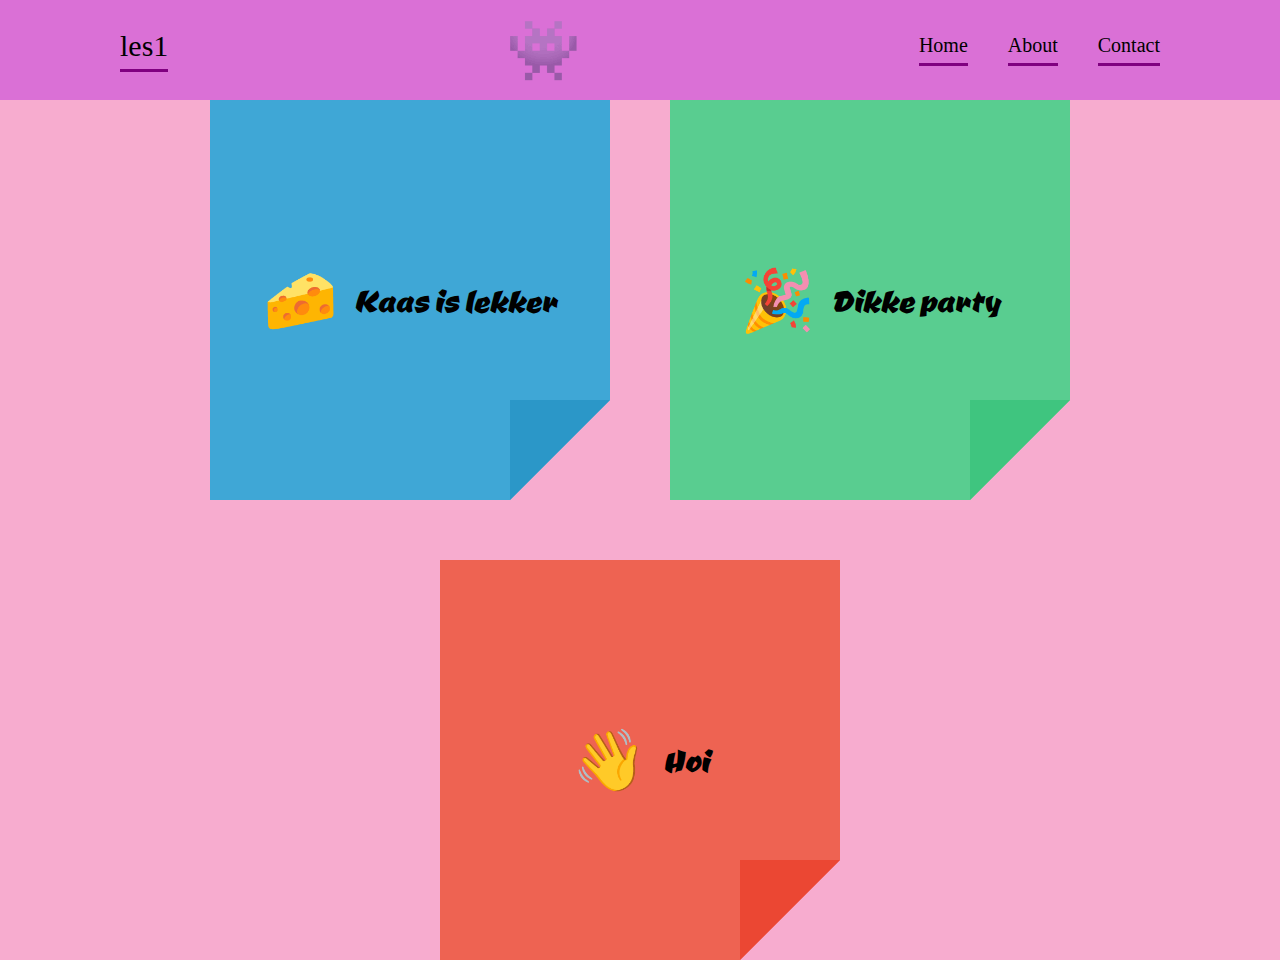
<file: les1/index.html>
<!DOCTYPE html>
<html lang="en">
<head>
    <meta charset="UTF-8">
    <meta http-equiv="X-UA-Compatible" content="IE=edge">
    <meta name="viewport" content="width=device-width, initial-scale=1.0">
    <title>Post-its</title>
    <link rel="preconnect" href="https://fonts.googleapis.com">
    <link rel="preconnect" href="https://fonts.gstatic.com" crossorigin="">
    <link href="https://fonts.googleapis.com/css2?family=Ceviche+One&amp;display=swap" rel="stylesheet">
    <link rel="stylesheet" href="style.css">
</head>
<body>
    <header>
        <p id="title">les1</p>
        <div id="emoji">👾</div>
        <nav>
            <ul>
                <li><p>Home</p></li>
                <li><p>About</p></li>
                <li><p>Contact</p></li>
            </ul>
        </nav>
    </header>
    <div id="opdracht">
        <figure class="post post1">
            <div id="emoji">🧀 &nbsp</div>
            <h2>Kaas is lekker</h2>
        </figure>
        <figure class="post post2">
            <div id="emoji">🎉 &nbsp</div>
            <h2>Dikke party</h2>
        </figure>
        <figure class="post post3">
            <div id="emoji">👋 &nbsp</div>
            <h2>Hoi</h2>
        </figure>
    </div>
</body>
</html>
</file>
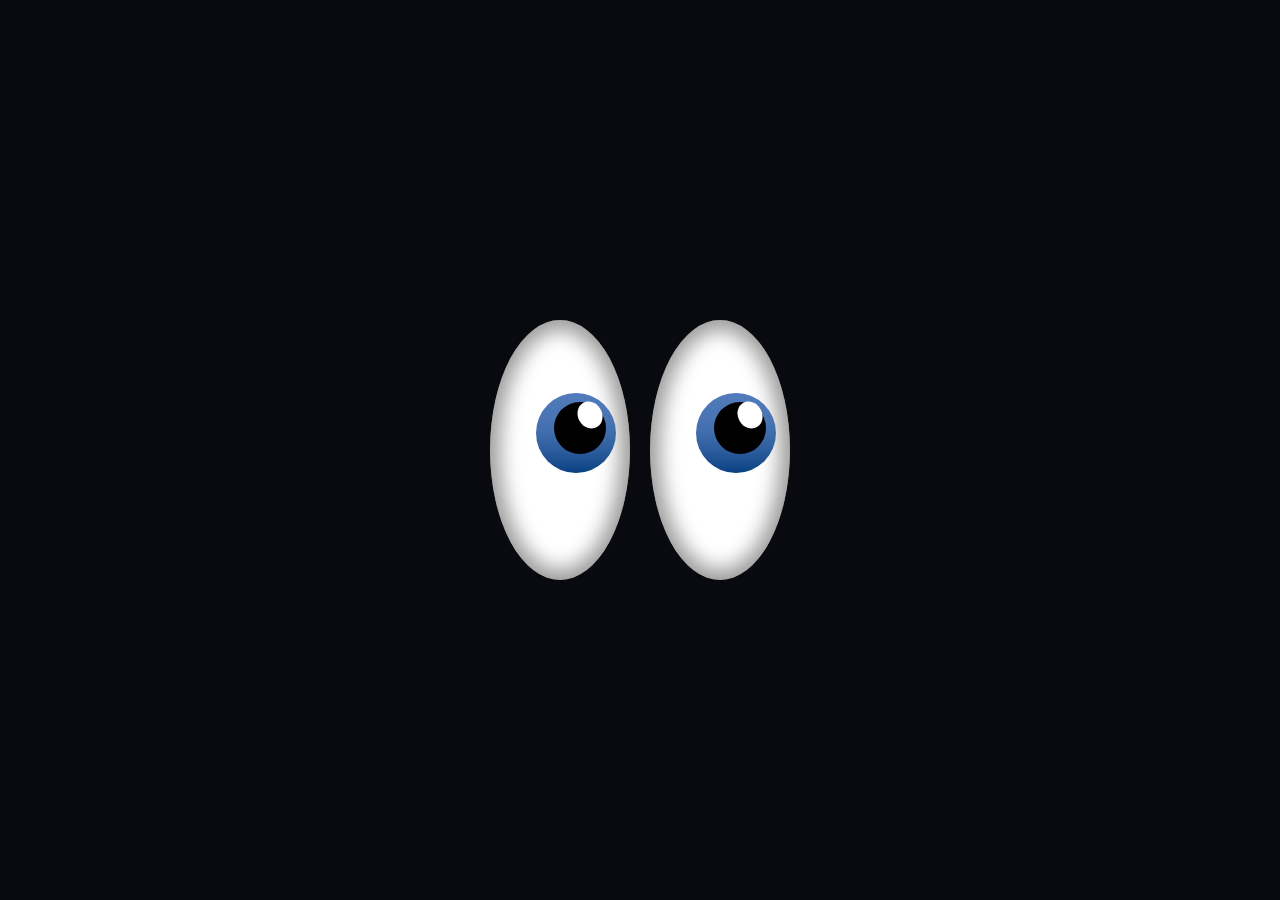
<file: les2/index.html>
<!DOCTYPE html>
<html lang="nl">
<head>
    <meta charset="UTF-8">
    <meta http-equiv="X-UA-Compatible" content="IE=edge">
    <meta name="viewport" content="width=device-width, initial-scale=1.0">
    <link rel="stylesheet" href="style.css">
    <title>Eyes live LES2</title>
</head>
<body class="u-flex">
    <figure class="eyes">
        <div class="eye u-flex">
            <div class="iris u-flex">
                <div class="pupil"></div>
                <div class="shimmering"></div>
            </div>
        </div>
    </figure>
    <figure class="eyes">
        <div class="eye u-flex">
            <div class="iris u-flex">
                <div class="pupil"></div>
                <div class="shimmering"></div>
            </div>
        </div>
    </figure>
</body>
</html>
</file>
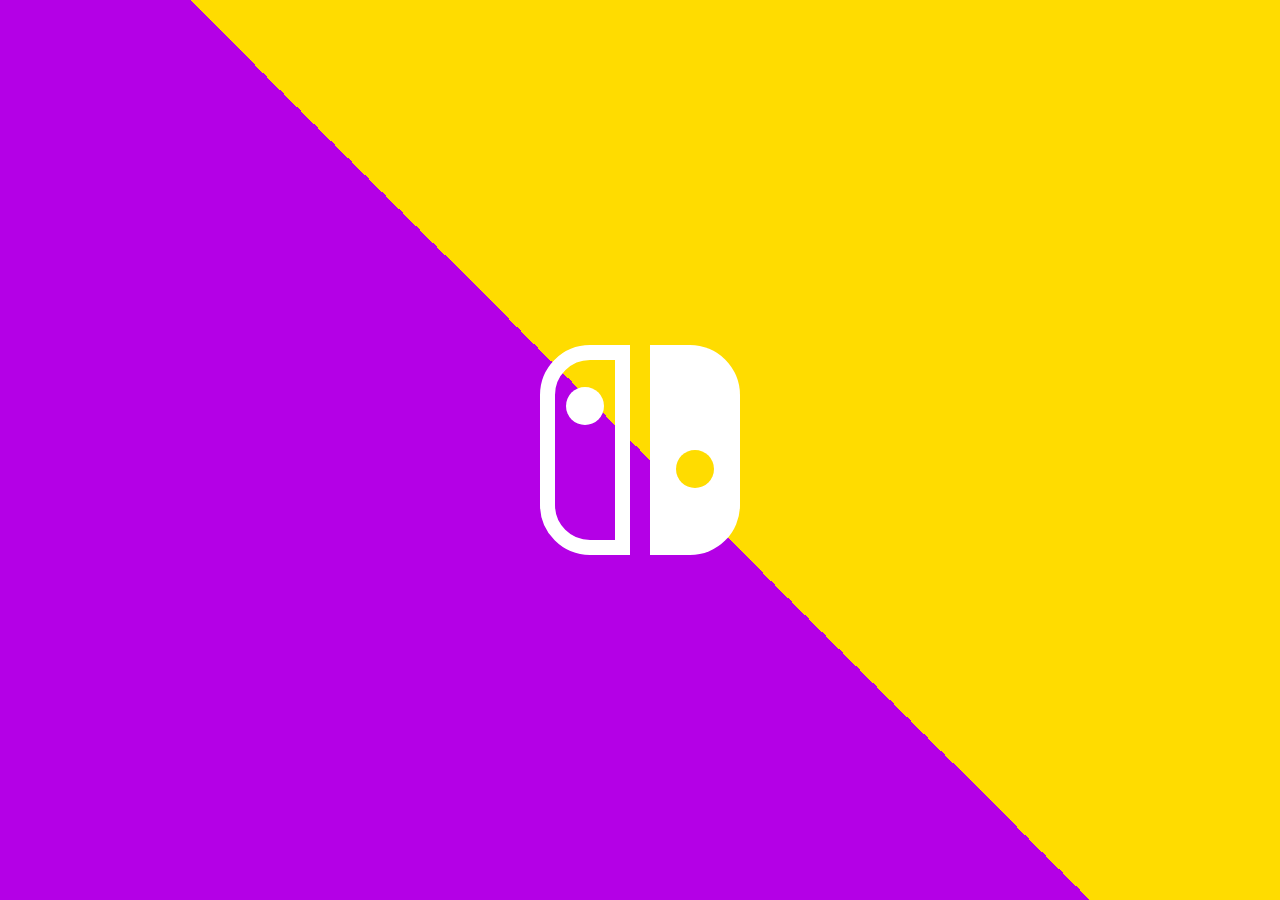
<file: les3/index.html>
<!DOCTYPE html>
<html lang="nl">
<head>
    <meta charset="UTF-8">
    <meta http-equiv="X-UA-Compatible" content="IE=edge">
    <meta name="viewport" content="width=device-width, initial-scale=1.0">
    <link rel="stylesheet" href="style.css">
    <title>les3 Ninteod Switch Logo</title>
</head>
<body>
    <figure class="switchLogo">
        <div class="joycon joycon--left">
            <div class="stick stick--left"></div>
        </div>
        <div class="joycon joycon--right">
            <div class="stick stick--right"></div>
        </div>
    </figure>
</body>
</html>
</file>
<file: les1/style.css>
*,
*::before,
*::after {
	margin: 0;
	padding: 0;
	box-sizing: border-box;
}

html {
	font-size: 62.5%;
}

#opdracht {
	min-height: 90vh;
	display: flex;
	justify-content: center;
	align-items: center;
	background: #f7accf;
	font-family: "Ceviche One", cursive;
	font-size: 1.6rem;
	gap: 60px;
	flex-wrap: wrap;
}

.post {
	flex-shrink: 0;
	width: 400px;
	height: 400px;
	position: relative;
	transform-origin: top left;
	transition: 0.9s transform;
	clip-path: polygon(0% 0%, 100% 0%, 100% 30rem, 30rem 100%, 0% 100%);
	display: flex;
	justify-content: center;
	align-items: center;
}

.post1 {
	background: #3fa7d6;
}
.post2 {
	background: #59cd90;
}
.post3 {
	background: #ee6352;
}
.post::after {
	content: "";
	width: 100px;
	height: 100px;
	position: absolute;
	bottom: 0;
	right: 0;
}

.post1::after {
	background: #2b97c8;
}

.post2::after {
	background: #3fc57f;
}

.post3::after {
	background: #eb4733;
}

.post:hover {
	transform: rotate(5deg);
	transition: 0.5s transform;
}

h2 {
	font-size: 250%;
	font-weight: 400;
}

@media screen and (max-width: 1200px) {
	.post:hover {
		transform: none;
	}
}

header {
	height: 10vh;
	background: #da70d6;
	display: flex;
	flex-direction: row;
	align-items: center;
	justify-content: space-between;
	padding: 50px 100px;
}

li {
	display: inline;
	float: left;
}

p {
	display: block;
	margin: 20px;
	font-size: 2rem;
	padding-bottom: 6px;
	border-bottom: 3px solid purple;
}

#title {
	font-size: 3rem;
	border-bottom: 3px solid purple;
}

#emoji {
	font-size: 60px;
}
</file>
<file: les2/style.css>
* {
	box-sizing: border-box;
	padding: 0;
	margin: 0;
}
body {
	min-height: 100vh;
	background: #090910;
	gap: 20px;
}

.eye {
	width: 140px;
	height: 260px;
	background: white;
	border-radius: 50%;
	box-shadow: inset 0px 0px 20px 10px rgba(0, 0, 0, 0.4);
	position: relative;
}

.iris {
	width: 80px;
	height: 80px;
	background: #30d733;
	background: linear-gradient(#527cbb, 70%, #094082);
	border-radius: 50%;
	position: absolute;
	top: 28%;
	right: 10%;
}

.pupil {
	width: 65%;
	height: 65%;
	background: black;
	border-radius: 50%;
	position: absolute;
	top: 12%;
	right: 12%;
}

.shimmering {
	width: 30%;
	height: 35%;
	background: white;
	position: absolute;
	top: 10%;
	right: 18%;
	border-radius: 50%;
	transform: rotate(-30deg);
}

.u-flex {
	display: flex;
	justify-content: center;
	align-items: center;
}
</file>
<file: les3/style.css>
* {
	padding: 0;
	margin: 0;
	box-sizing: border-box;
}

body {
	background: linear-gradient(45deg, #b400e6 50%, #ffdc00 50%);
	min-height: 100vh;
	display: flex;
	justify-content: center;
	align-items: center;
}

.switchLogo {
	display: flex;
	gap: 20px;
}

.joycon {
	width: 90px;
	height: 210px;
	position: relative;
}

.joycon--left {
	background: inherit;
	border-top-left-radius: 50px;
	border-bottom-left-radius: 50px;
	border: 15px solid white;
	animation-name: click--left;
	animation-duration: 2.5s;
}

.joycon--right {
	background: white;
	border-top-right-radius: 50px;
	border-bottom-right-radius: 50px;
	animation-name: click--right;
	animation-duration: 2.5s;
}

.stick {
	width: 38px;
	height: 38px;
	border-radius: 50%;
	position: absolute;
	left: 50%;
	transform: translateX(-50%);
}

.stick--left {
	background: white;
	top: 15%;
}

.stick--right {
	background: #ffdc00;
	top: 50%;
	transform: translateX(-50%);
}

@keyframes click--left {
	0% {
		transform: translateY(0px);
	}
	93% {
		transform: translateY(0px);
	}
	98% {
		transform: translateY(20px);
	}
	100% {
		transform: translateY(0px);
	}
}

@keyframes click--right {
	0% {
		transform: translateY(-80px);
	}
	93% {
		transform: translateY(-80px);
	}
	98% {
		transform: translateY(20px);
	}
	100% {
		transform: translateY(0px);
	}
}
</file>
